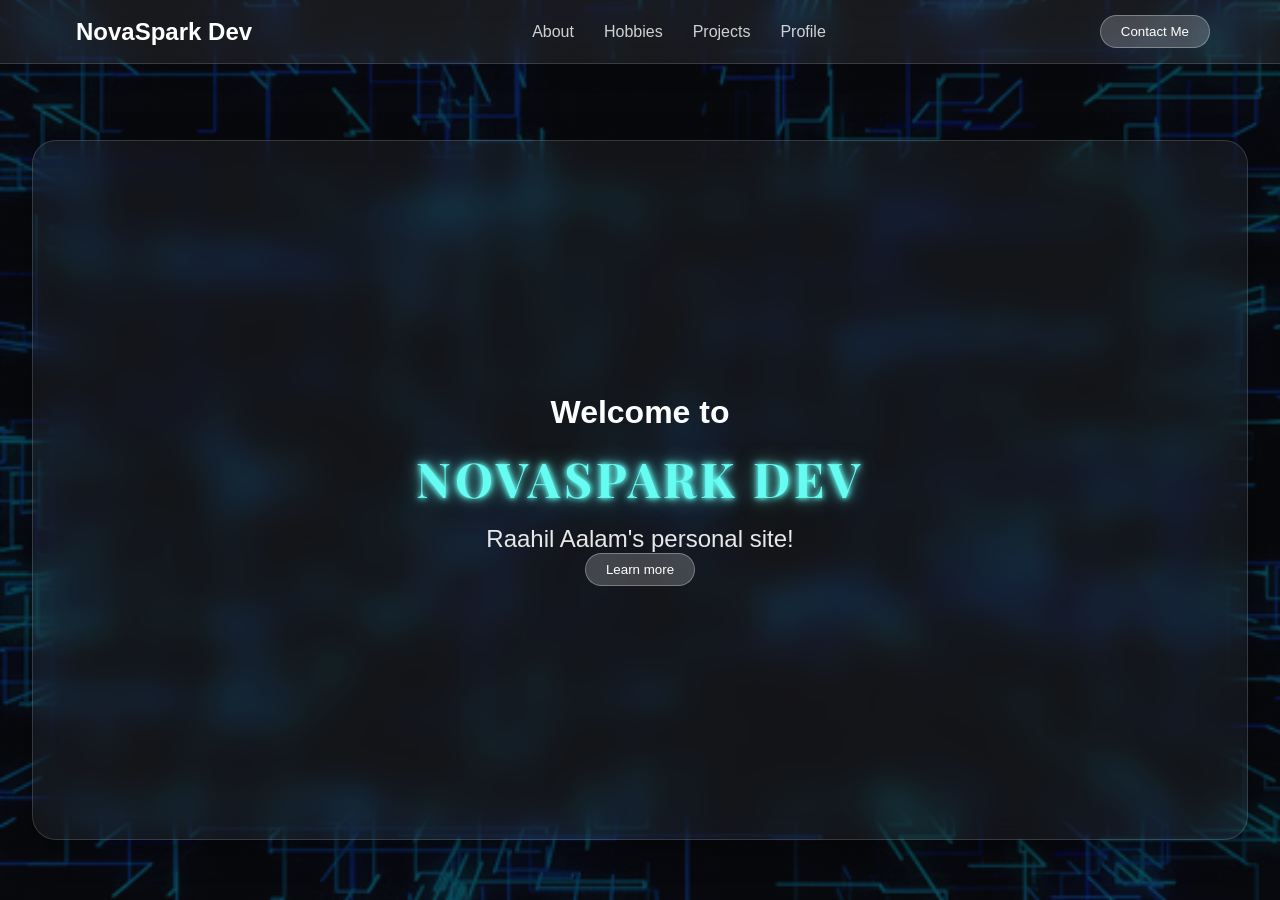
<file: index.html>
<!DOCTYPE html>
<html lang="en">
<head>
    <meta charset="UTF-8">
    <meta name="viewport" content="width=device-width, initial-scale=1.0">
    <title>NovaSpark Dev</title>
    <link rel="preconnect" href="https://fonts.googleapis.com">
    <link rel="preconnect" href="https://fonts.gstatic.com" crossorigin>
    <link href="https://fonts.googleapis.com/css2?family=Playfair+Display:ital,wght@0,400..900;1,400..900&display=swap" rel="stylesheet">
    <link rel="stylesheet" href="style.css">
</head>
<body>

<header>
    <nav>
        <button class="logo" onclick="window.location.href='index.html'">NovaSpark Dev</button>
        <ul class="navlinks">
            <li><a href="about.html" title="about me">About</a></li>
            <li><a href="hobbies.html" title="my hobbies">Hobbies</a></li>
            <li><a href="projects.html" title="my projects">Projects</a></li>
            <li><a href="https://stardance.hackclub.com/@MasterCoder" title="Visit me in Stardance" target="_blank">Profile</a></li>
        </ul>
        <div class="btns">
            <button class="btn" onclick="window.location.href='contact.html'">Contact Me</button>
        </div>
    </nav>
</header>

<div class="glass-box">
    <h1 style="margin: 0;">Welcome to</h1>
    <h1 class="digital-display">NovaSpark Dev</h1>
    <h2 style="margin: 0; font-weight: normal; color: rgba(255, 255, 255, 0.9);">Raahil Aalam's personal site!</h2>
    <button class="btn" onclick="window.location.href='about.html'">Learn more</button>
</div>

</body>
</html>
</file>
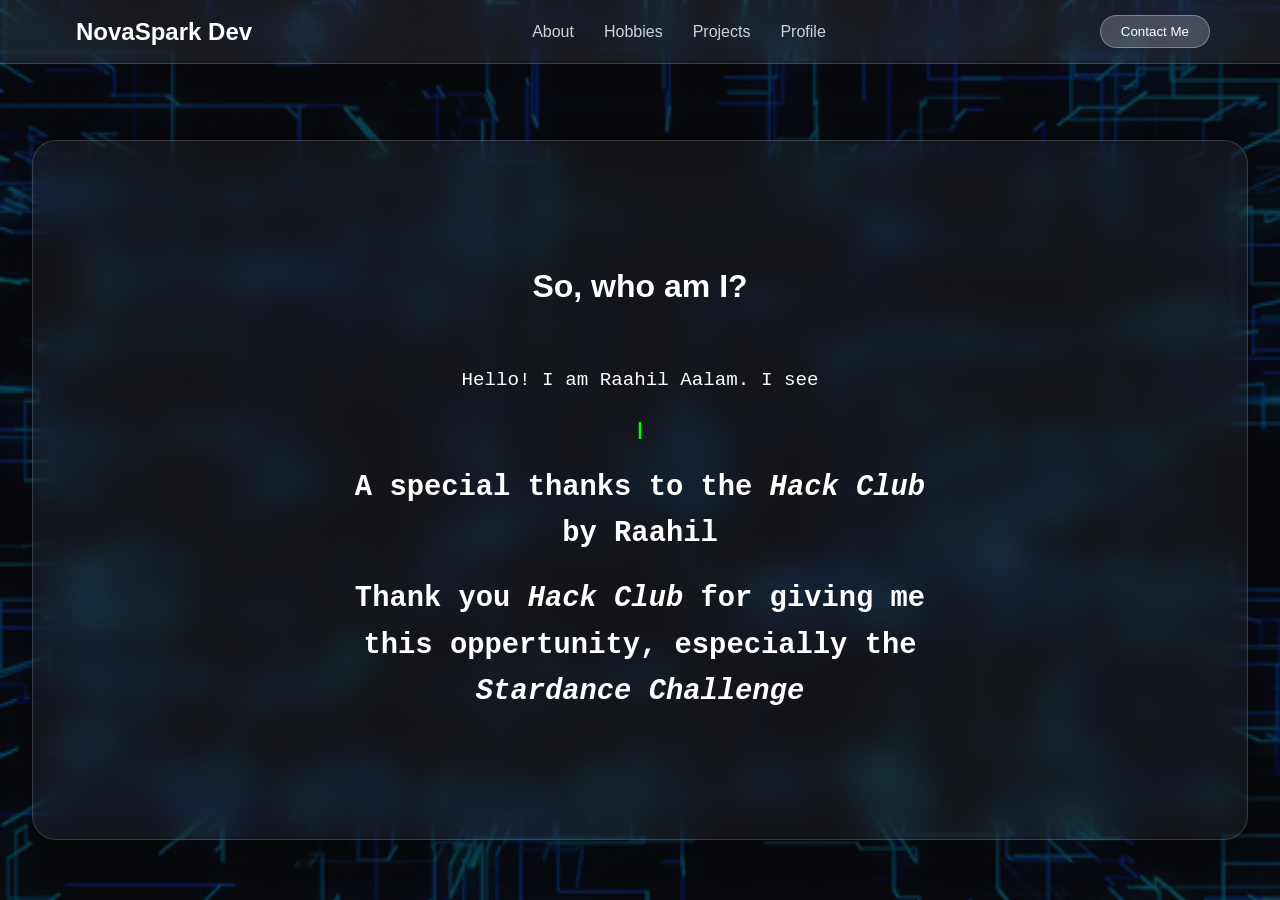
<file: about.html>
<!DOCTYPE html>
<html lang="en">
<head>
    <meta charset="UTF-8">
    <meta name="viewport" content="width=device-width, initial-scale=1.0">
    <title>NovaSpark Dev</title>
    <link rel="preconnect" href="https://fonts.googleapis.com">
    <link rel="preconnect" href="https://fonts.gstatic.com" crossorigin>
    <link href="https://fonts.googleapis.com/css2?family=Playfair+Display:ital,wght@0,400..900;1,400..900&display=swap" rel="stylesheet">
    <link rel="stylesheet" href="style.css">
    <script src="script.js" defer></script>
</head>
<body>

<header>
    <nav>
        <button class="logo" onclick="window.location.href='index.html'">NovaSpark Dev</button>
        <ul class="navlinks">
            <li><a href="about.html" title="about me">About</a></li>
            <li><a href="hobbies.html" title="my hobbies">Hobbies</a></li>
            <li><a href="projects.html" title="my projects">Projects</a></li>
            <li><a href="https://stardance.hackclub.com/@MasterCoder" title="Visit me in Stardance" target="_blank">Profile</a></li>
        </ul>
        <div class="btns">
            <button class="btn" onclick="window.location.href='contact.html'">Contact Me</button>
        </div>
    </nav>
</header>

<div class="glass-box">
 <h1>So, who am I? </h1>
<div class="bio-container">
  <p id="typewriter-text"></p><span class="cursor">|</span>
 <h1 id="fadeText">A special thanks to the <i>Hack Club</i> by Raahil</h1>  
<h1 id="fadeText">Thank you <i>Hack Club</i> for giving me this oppertunity, especially the <i>Stardance Challenge</i></h1>
</div>

</div>

</div>

</body>
</html>
</file>
<file: style.css>
body {
    margin: 0;
    padding-top: 80px; 
    font-family: Arial, sans-serif;
    background: linear-gradient(rgba(11, 12, 16, 0.7), rgba(11, 12, 16, 0.7)), url('techgif.gif');
    background-size: cover;
    background-position: center;
    background-attachment: fixed;
    min-height: 100vh;
    color: #ffffff;
    display: flex;
    justify-content: center;
    align-items: center;
    box-sizing: border-box;
}

header {
    position: fixed;
    top: 0;
    left: 0;
    width: 100%;
    z-index: 1000;
    background: rgba(255, 255, 255, 0.07); 
    backdrop-filter: blur(12px); 
    -webkit-backdrop-filter: blur(12px); 
    border-bottom: 1px solid rgba(255, 255, 255, 0.15);
    box-shadow: 0 4px 30px rgba(0, 0, 0, 0.1);
}

nav {
    display: flex;
    justify-content: space-between;
    align-items: center;
    max-width: 1200px;
    margin: 0 auto;
    padding: 15px 30px;
    box-sizing: border-box;
}

.logo {
    background: transparent;
    border: none;
    color: #ffffff;
    font-size: 1.5rem;
    font-weight: bold;
    cursor: pointer;
}

.navlinks {
    display: flex;
    list-style: none;
    margin: 0;
    padding: 0;
    gap: 30px;
}

.navlinks a {
    color: rgba(255, 255, 255, 0.8);
    text-decoration: none;
    font-size: 1rem;
    transition: color 0.3s ease;
}

.navlinks a:hover {
    color: #ffffff;
}

.btn {
    background: rgba(255, 255, 255, 0.2);
    border: 1px solid rgba(255, 255, 255, 0.3);
    color: #ffffff;
    padding: 8px 20px;
    border-radius: 20px;
    cursor: pointer;
    transition: background 0.3s ease;
}

.btn:hover {
    background: rgba(255, 255, 255, 0.4);
}

.glass-box {
    width: 1660px;
    max-width: 95%;      
    height: 700px;
    background: rgba(255, 255, 255, 0.05); 
    backdrop-filter: blur(16px);             
    -webkit-backdrop-filter: blur(16px);     
    border: 1px solid rgba(255, 255, 255, 0.15); 
    box-shadow: 0 8px 32px 0 rgba(0, 0, 0, 0.37); 
    color: #fff;             
    border-radius: 24px;
    padding: 40px;
    box-sizing: border-box;
    display: flex;
    flex-direction: column;
    justify-content: center;
    align-items: center;
    text-align: center;
}

h1.digital-display {
    font-family: 'Playfair Display', Georgia, serif;
    font-size: 3rem;
    color: #66fcf1;
    text-transform: uppercase;
    letter-spacing: 4px;
    text-shadow: 0 0 5px #66fcf1, 
                 0 0 10px #66fcf1, 
                 0 0 20px #45a29e;
    margin: 15px 0;
}

#fadeText {
    font-size: 1.5em;
    opacity: 0;
    animation: fadeIn 2s ease-in forwards;
    animation-delay: 13s; 
}

@keyframes fadeIn {
    to { opacity: 1; }
}

.bio-container {
    font-family: 'Courier New', Courier, monospace;
    font-size: 1.2rem;
    line-height: 1.6;
    max-width: 600px; 
    margin: 20px auto 0 auto;
}

.cursor {
    font-weight: bold;
    color: #00ff00; 
    animation: blink 0.7s infinite;
}

@keyframes blink {
    0%, 100% { opacity: 1; }
    50% { opacity: 0; }
}
</file>
